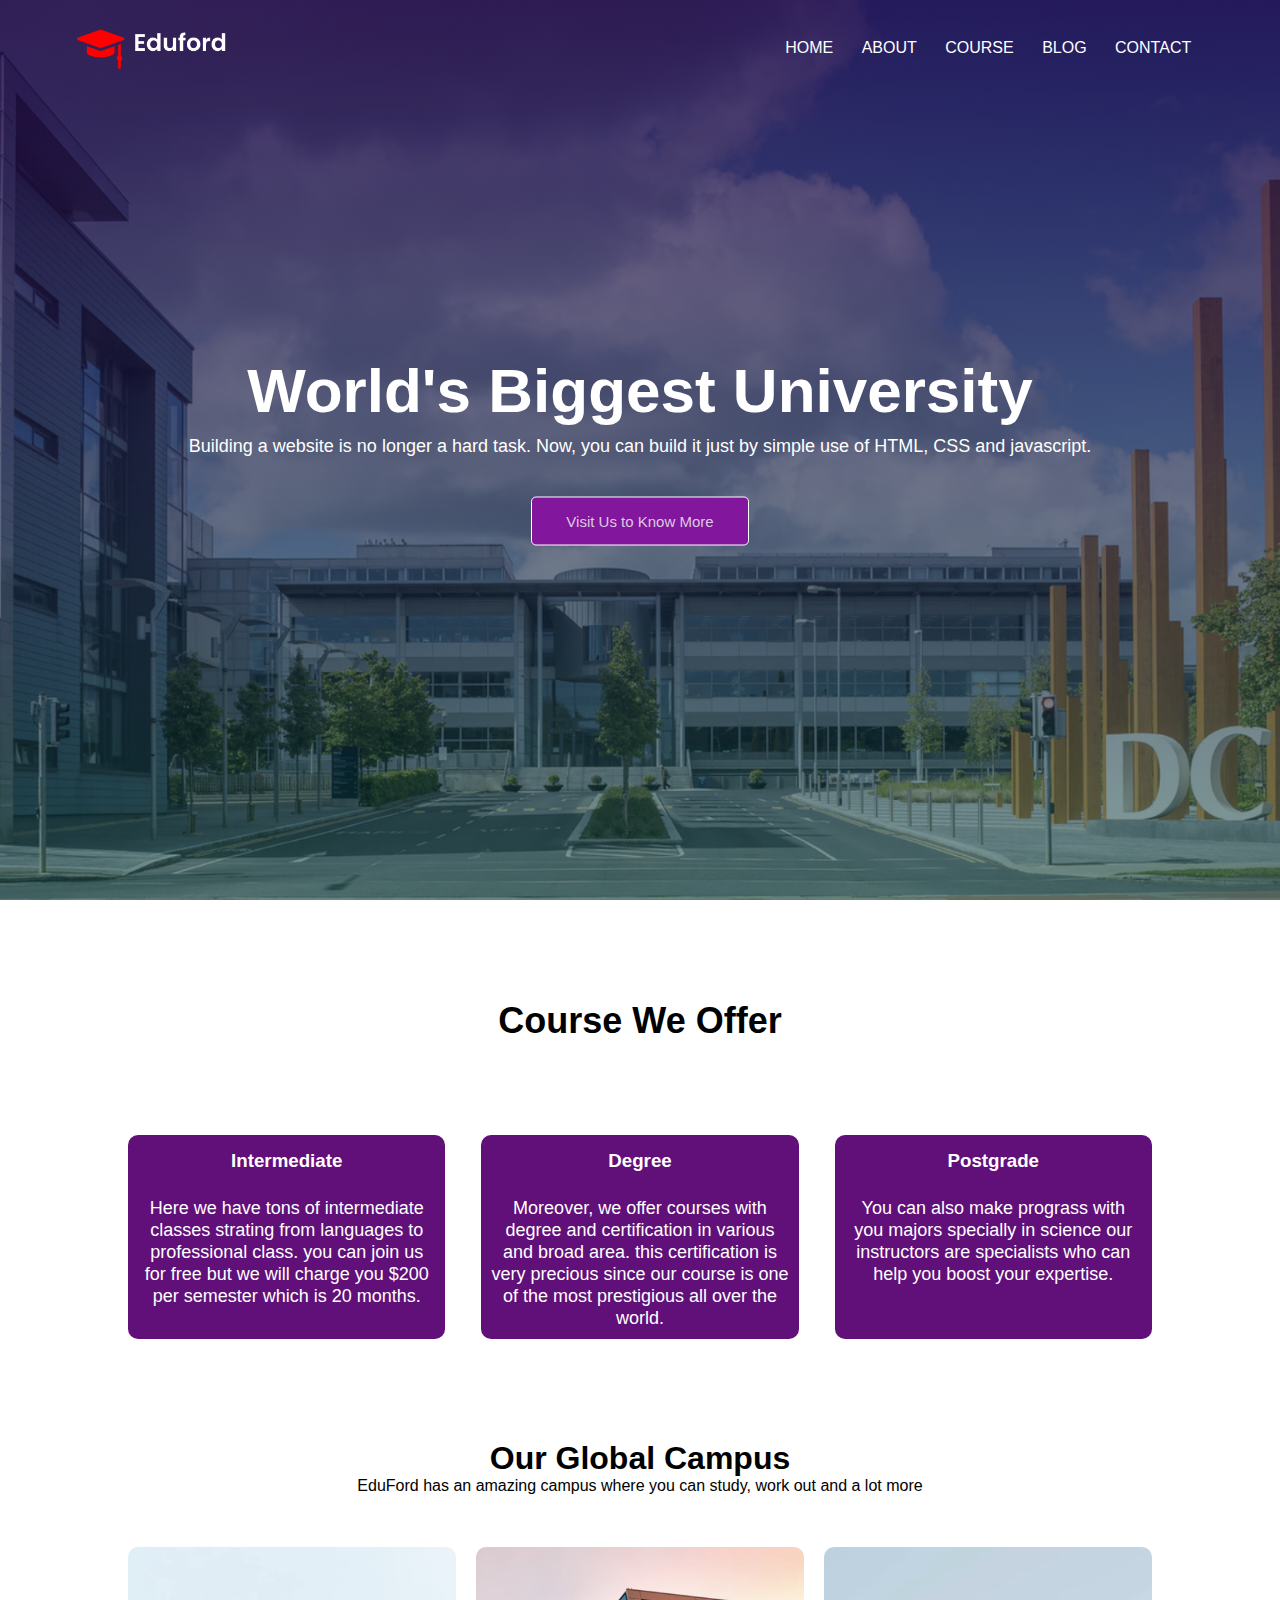
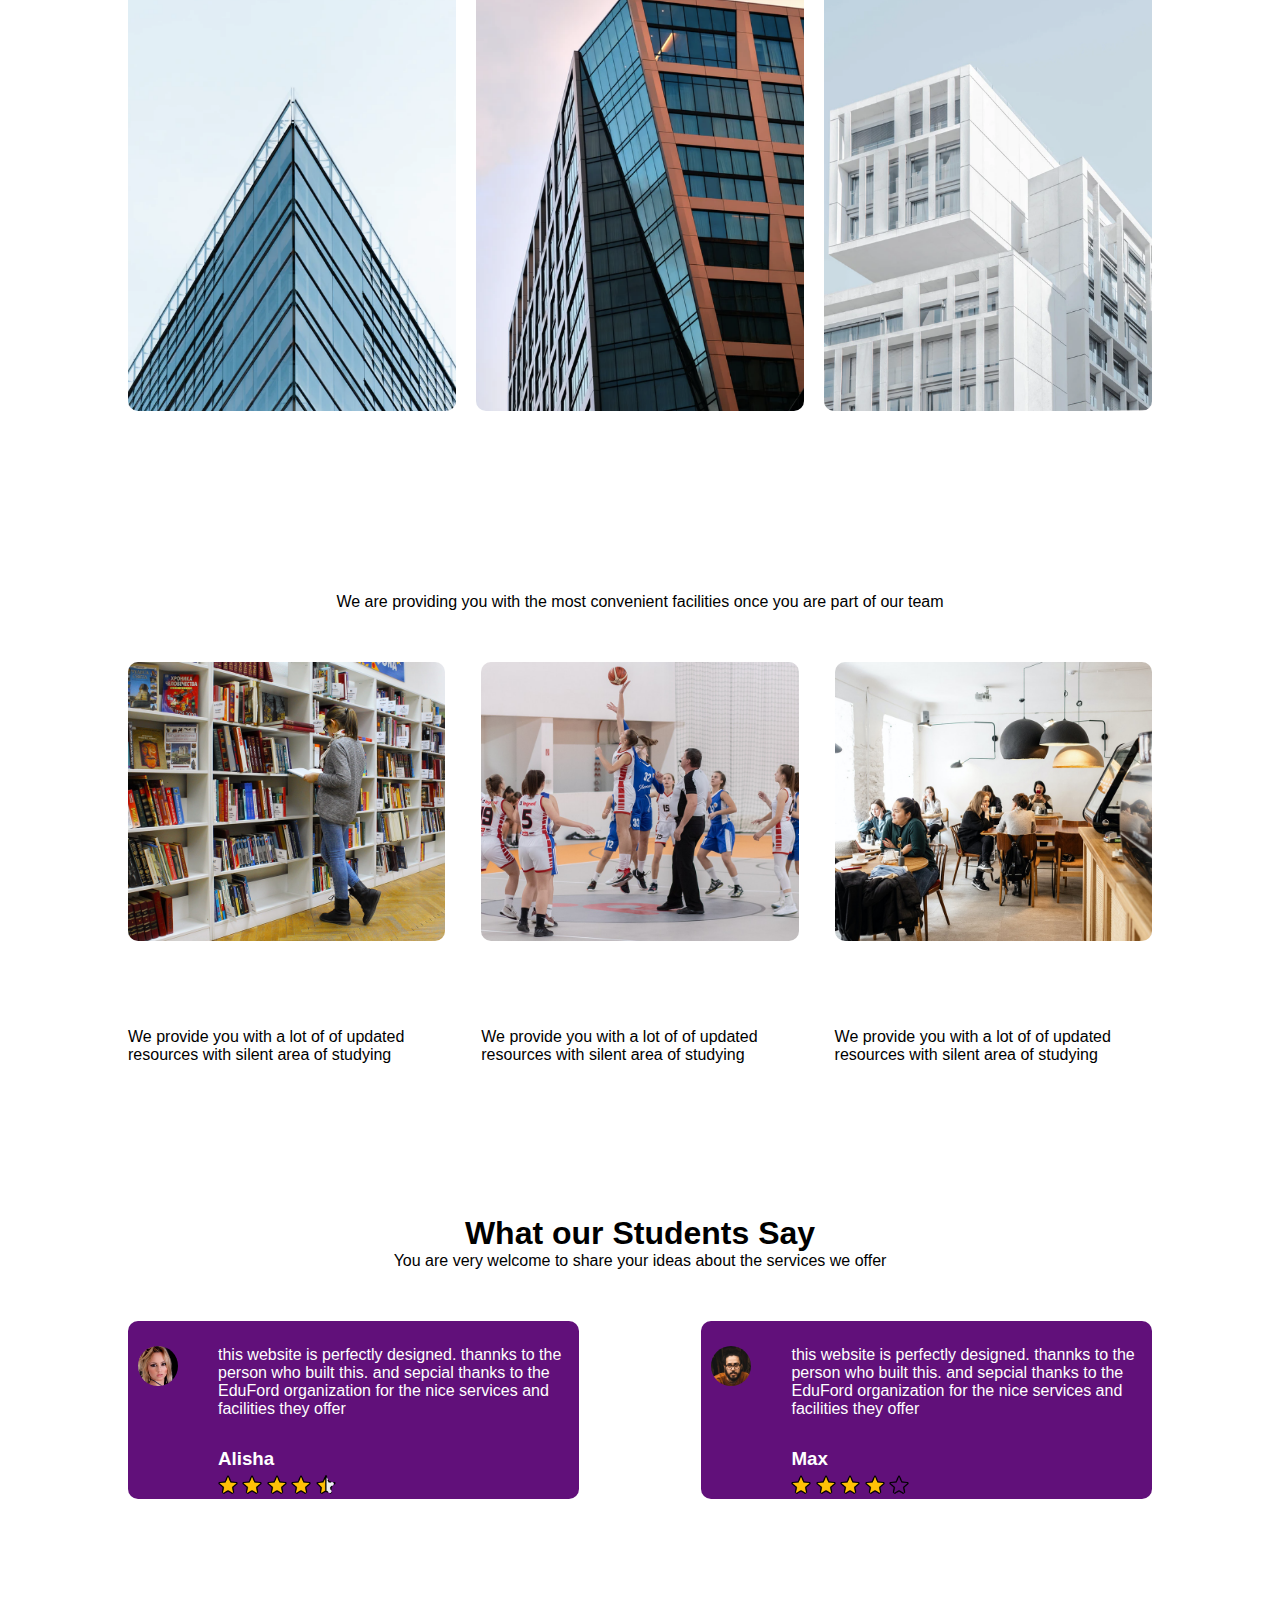
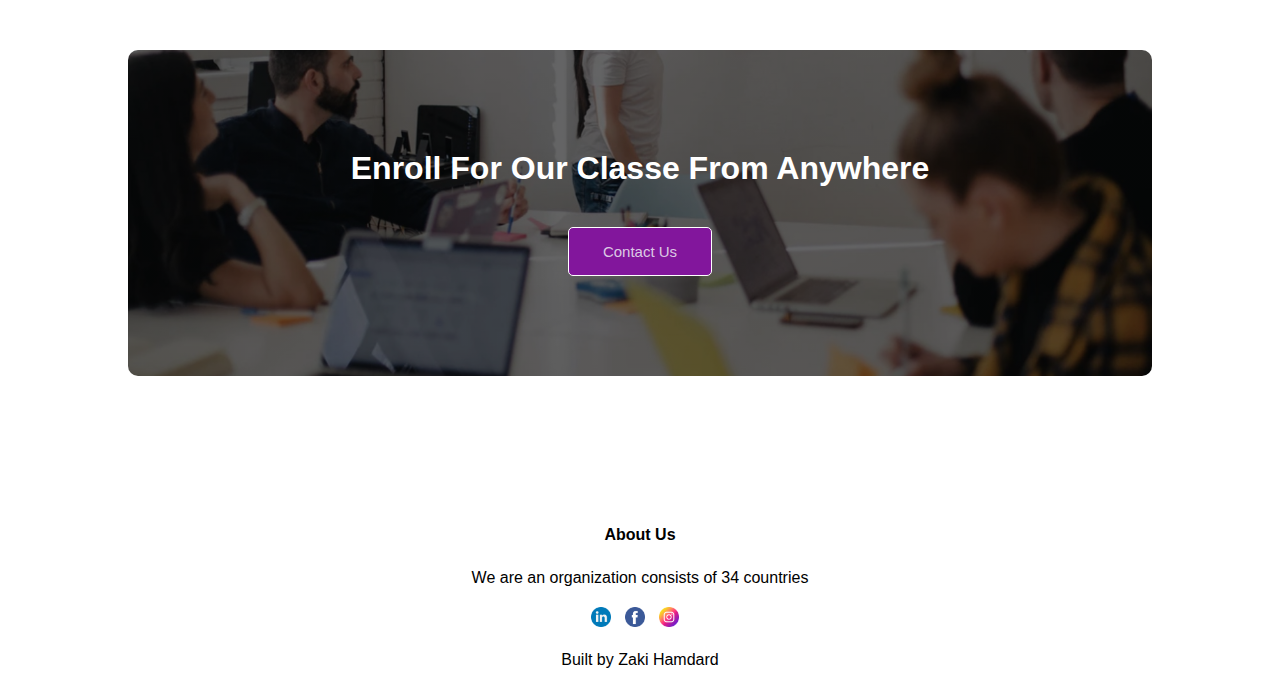
<file: index.html>
<!DOCTYPE html>
<html lang="en">
<head>
    <meta charset="UTF-8">
    <meta http-equiv="X-UA-Compatible" content="IE=edge">
    <meta name="viewport" content="width=device-width, initial-scale=1.0">
    <link rel="stylesheet" href="style.css">
    <title>EduFord University</title>
    
</head>
<body>
    <section class="header">
        <nav>
            <a href="index.html">
                <img src="eduford_img/logo.png" alt="logo">
            </a>
            <div class="nav-links" id="navLinks">
                <img src="eduford_img/close.png" alt="menu" class="fa fa-times" onclick="hideMenu()">
                <ul>
                    <li><a href="index.html">HOME</a></li>
                    <li><a href="about.html">ABOUT</a></li>
                    <li><a href="">COURSE</a></li>
                    <li><a href="">BLOG</a></li>
                    <li><a href="">CONTACT</a></li>
                </ul>
            </div>
            <img src="eduford_img/menu.png" alt="menu" class="fa fa-bars" onclick="showMenu()">
        </nav>
        <div class="text-box">
            <h1>World's Biggest University</h1>
            <p>Building a website is no longer a hard task. Now, you can build it just by simple use of HTML, CSS and javascript.
            </p>
            <a href="" class="hero-btn">Visit Us to Know More</a>
        </div>
    </section>

    <!--- Course -->

    <section class="course" id="course">
        <h1>Course We Offer</h1>
        <p>There are tons of classes for which you can enroll!</p>
        <div class="row">
            <div class="course-col">
                <h3>Intermediate</h3>
                <p>Here we have tons of intermediate classes strating from
                    languages to professional class. you can join us for free but
                    we will charge you $200 per semester which is 20 months.
                </p>
            </div>
            <div class="course-col">
                <h3>Degree</h3>
                <p>Moreover, we offer courses with degree and certification in
                    various and broad area. this certification is very precious 
                    since our course is one of the most prestigious all over the world.
                </p>
            </div>
            <div class="course-col">
                <h3>Postgrade</h3>
                <p>You can also make prograss with you majors specially in science
                    our instructors are specialists who can help you boost your expertise.
                </p>
            </div>
        </div>
    </section>

    <!--- Campus -->

    <section class="campus">
        <h1>Our Global Campus</h1>
        <p>EduFord has an amazing campus where you can study, work out and a lot more</p>
        <div class="row">
            <div class="campus-col">
                <img src="eduford_img/london.png" alt="London">
                <div class="layer">
                    <h3>LONDON</h3>
                </div>
            </div>
                <div class="campus-col">
                    <img src="eduford_img/newyork.png" alt="London">
                    <div class="layer">
                        <h3>NEW YORK</h3>
                    </div>
                </div>
                <div class="campus-col">
                    <img src="eduford_img/washington.png" alt="London">
                    <div class="layer">
                        <h3>WASHINGTON</h3>
                    </div>
                </div>
            </div>
        </div>
    </section>

    <!--- Facilities-->

    <section class="facilities">
        <h3>Our Facilities</h3>
        <p>We are providing you with the most convenient facilities once you are part of our team</p>
        <div class="row">
            <div class="facilities-col">
                <img src="eduford_img/library.png" alt="library">
                <h3>The Best and Large Library</h3>
                <p>We provide you with a lot of of updated resources with silent area of studying</p>
            </div>
            <div class="facilities-col">
                <img src="eduford_img/basketball.png" alt="library">
                <h3>Large Play Ground</h3>
                <p>We provide you with a lot of of updated resources with silent area of studying</p>
            </div>
            <div class="facilities-col">
                <img src="eduford_img/cafeteria.png" alt="library">
                <h3>Tasty and Healthy Food</h3>
                <p>We provide you with a lot of of updated resources with silent area of studying</p>
            </div>
        </div>
    </section>

    <!--- Testimonials  -->

    <section class="testimonial">
        <h1>What our Students Say</h1>
        <p>You are very welcome to share your ideas about the services we offer</p>
        <div class="row">
            <div class="testimonial-col">
                <img src="eduford_img/user1.jpg" alt="user 1">
                <div>
                    <p>this website is perfectly designed. thannks to the person who built this.
                        and sepcial thanks to the EduFord organization for the nice services and facilities they offer
                    </p>
                    <h3>Alisha</h3>
                    <div class="rating">
                        <img src="eduford_img/star.png" alt="star" >
                    <img src="eduford_img/star.png" alt="star" >
                    <img src="eduford_img/star.png" alt="star" >
                    <img src="eduford_img/star.png" alt="star" >
                    <img src="eduford_img/rating.png" alt="star" >
                    </div>
                </div>
            </div>
            <div class="testimonial-col">
                <img src="eduford_img/user2.jpg" alt="user 1">
                <div>
                    <p>this website is perfectly designed. thannks to the person who built this.
                        and sepcial thanks to the EduFord organization for the nice services and facilities they offer
                    </p>
                    <h3>Max</h3>
                    <div class="rating">
                        <img src="eduford_img/star.png" alt="star" >
                    <img src="eduford_img/star.png" alt="star" >
                    <img src="eduford_img/star.png" alt="star">
                    <img src="eduford_img/star.png" alt="star" >
                    <img src="eduford_img/star-1.png" alt="star" >
                    </div>
                </div>
            </div>
        </div>
    </section>

    <!--- call to action  -->

    <section class="cta">
        <h1>Enroll For Our Classe From Anywhere</h1>
        <a href="" class="hero-btn">Contact Us</a>
    </section>

    <!--- footer -->
    
    <section class="footer" id="footer">
        <h4>About Us</h4>
        <p>We are an organization consists of 34 countries</p>
        <div class="icons">
            <a href=""><img src="eduford_img/linkedin.png" ></a>
            <a href=""><img src="eduford_img/facebook.png" ></a>
            <a href=""><img src="eduford_img/instagram.png"></a>
            <p>Built by Zaki Hamdard</p>
        </div>
    </section>

    <!--- Javascript for toggle menu -->
    <script>
        var navLinks = document.getElementById("navLinks");
        function showMenu(){
            navLinks.style.right = "0";
        }
        function hideMenu(){
            navLinks.style.right = "-200px";
        }
    </script>
    
</body>
</html>
</file>
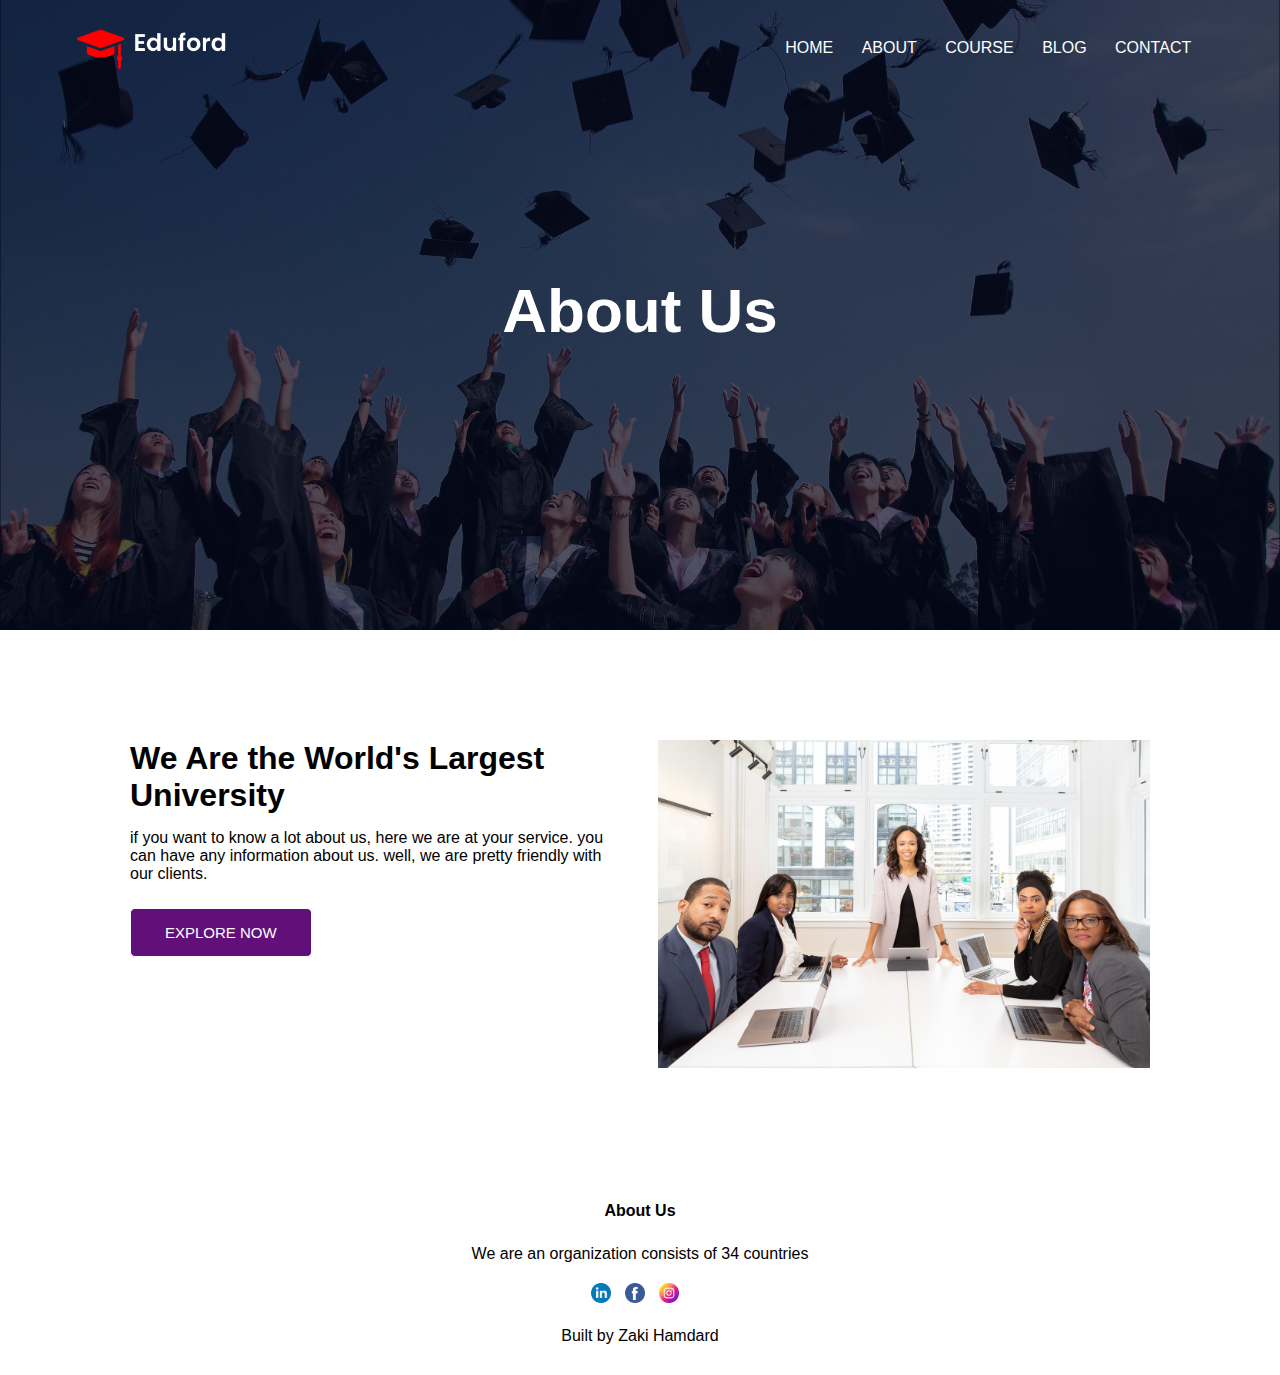
<file: about.html>
<!DOCTYPE html>
<html lang="en">
<head>
    <meta charset="UTF-8">
    <meta http-equiv="X-UA-Compatible" content="IE=edge">
    <meta name="viewport" content="width=device-width, initial-scale=1.0">
    <link rel="stylesheet" href="style.css">
    <title>About Us</title>
    
</head>
<body>
    <section class="sub-header">
        <nav>
            <a href="index.html">
                <img src="eduford_img/logo.png" alt="logo">
            </a>
            <div class="nav-links" id="navLinks">
                <img src="eduford_img/close.png" alt="menu" class="fa fa-times" onclick="hideMenu()">
                <ul>
                    <li><a href="">HOME</a></li>
                    <li><a href="">ABOUT</a></li>
                    <li><a href="">COURSE</a></li>
                    <li><a href="">BLOG</a></li>
                    <li><a href="">CONTACT</a></li>
                </ul>
            </div>
            <img src="eduford_img/menu.png" alt="menu" class="fa fa-bars" onclick="showMenu()">
        </nav>
        <div class="text-box">
            <h1>About Us</h1>
        </div>
    </section>


    <!-- about us content -->
    <section class="about-us">
        <div class="row">
            <div class="about-col">
                <h1>We Are the World's Largest University</h1>
                <p>if you want to know a lot about us, here we are at your service. you can
                    have any information about us. well, we are pretty friendly with our clients. 
                </p>
                <a href="" class="hero-btn" style="color: white; background-color: rgb(97, 16, 122);">EXPLORE NOW</a>
            </div>
            <div class="about-col">
                <img src="eduford_img/about.jpg" alt="about">
            </div>
        </div>
    </section>

   

    <!--- footer -->
    
    <section class="footer" id="footer">
        <h4>About Us</h4>
        <p>We are an organization consists of 34 countries</p>
        <div class="icons">
            <a href=""><img src="eduford_img/linkedin.png" ></a>
            <a href=""><img src="eduford_img/facebook.png" ></a>
            <a href=""><img src="eduford_img/instagram.png"></a>
            <p>Built by Zaki Hamdard</p>
        </div>
    </section>

    <!--- Javascript for toggle menu -->
    <script>
        var navLinks = document.getElementById("navLinks");
        function showMenu(){
            navLinks.style.right = "0";
        }
        function hideMenu(){
            navLinks.style.right = "-200px";
        }
    </script>
    
</body>
</html>
</file>
<file: style.css>
*{
    margin: 0;
    padding: 0;
    font-family: -apple-system, BlinkMacSystemFont, 'Segoe UI', Roboto, Oxygen, Ubuntu, Cantarell, 'Open Sans', 'Helvetica Neue', sans-serif;
}

.header{
    min-height: 100vh;
    width: 100%;
    background-image: linear-gradient(rgba(32, 1, 68, 0.764), rgba(6, 63, 53, 0.5)), url(eduford_img/banner.png);
    background-position: center;
    background-size: cover;
    position: relative;
}

nav{
    display: flex;
    padding: 2% 6%;
    justify-content: space-between;
    align-items: center;
}

nav img{
    width: 150px;
}

.nav-links{
    flex: 1;
    text-align: right;
}

.nav-links ul li{
    list-style-type: none;
    display: inline-block;
    padding: 8px 12px;
    position: relative;
}

.nav-links ul li a{
    color: white;
    text-decoration: none;
}

.nav-links ul li::after{
    content: '';
    width: 0%;
    height: 2px;
    background: yellow;
    display: block;
    margin: auto;
    transition: 0.5s;
}

.nav-links ul li:hover{
    background-color: rgba(161, 4, 201, 0.747);
    border-radius: 7px;
    transition:0.7s;
}

.nav-links ul li:hover::after{
    width: 100%;

}

.text-box{
    width: 90%;
    color: white;
    position: absolute;
    top: 50%;
    left: 50%;
    transform: translate(-50%, -50%);
    text-align: center;
}

.text-box h1{
    font-size: 62px;
}

.text-box p{
    margin: 10px 0 40px;
    font-size: 18px;
}

.hero-btn{
    display: inline-block;
    text-decoration: none;
    color: rgba(245, 250, 250, 0.795);
    border: 1px solid white;
    border-radius: 5px;
    padding: 15px 34px;
    font-size: 15px;
    background: rgba(130, 22, 156, 1);
    position: relative;
    cursor: pointer;
}

.hero-btn:hover{
    border: 1px solid yellow;
    background: rgba(82, 9, 100, 0.747);
    transition: 1s;
}

nav .fa{
    display: none;
}

@media(max-width: 700px){
    .text-box h1{
        font-size: 30px;
    }
    .text-box p{
        font-size: 15px;
    }
    .nav-links ul li{
        display: block;
    }

    .nav-links {
        position: absolute;
        background: rgba(82, 9, 100, 0.847);
        height: 100vh;
        width: 200px;
        top: 0;
        right: -200px;
        text-align: left;
        z-index: 2;
        transition: 1s;
    }

    nav .fa{
        display: block;
        width: 30px;
        height: 30px;
        color: white;
        margin: 1px;
        font-size: 30px;
        cursor: pointer;
    }

    .fa-times{
        padding-left: 160px;
        padding-top: 10px;
    }

    .nav-links ul{
        padding: 30px;
    }
}

/* Course Section */

.course{
    width: 80%;
    margin: auto;
    text-align: center;
    padding-top: 100px;
}

.course h1{
    font-size: 36px;
    font-weight: 600;
}

.course p{
    color: white;
    font-size: 18px;
    font-weight: 300;
    padding: 10px;
    line-height: 22px;
}

.row{
    margin-top: 5%;
    display: flex;
    justify-content: space-between;
}

.course-col{
    flex-basis: 31%;
    background: rgba(97, 16, 122, 1);
    border-radius: 10px;
    margin-bottom: 5%;
    pad: 20px 12px;
    box-sizing: border-box;
    transition: 0.5s;
}

h3{
    text-align: center;
    color: white;
    font-weight: 600;
    padding: 15px 0;
}

.course-col:hover{
    box-shadow: 0 0 20px 0px rgba(14, 3, 54, 0.7);
}

@media(max-width: 700px){
    .row{
        flex-direction: column;
    }
}

.campus{
    width: 80%;
    padding-top: 50px;
    margin: auto;
    text-align: center;
}

.campus-col{
    flex-basis: 32%;
    border-radius: 10px;
    margin-bottom: 30px;
    position: relative;
    overflow: hidden;
}

.campus-col img{
    width: 100%;
    display: block;
}

.layer{
    background: transparent;
    height: 100%;
    width: 100%;
    position: absolute;
    top: 0;
    left: 0;
    transition: 0.5s;
}

.layer:hover{
    background: rgba(166, 32, 199, 0.575);
}


.layer h3{
    width: 100%;
    font-weight: 500;
    color: white;
    font-size: 26px;
    bottom: 0;
    left: 50%;
    transform: translateX(-50%);
    position: absolute;
    opacity: 0;
    transition: 0.5s;
}


.layer:hover h3{
    bottom: 49%;
    opacity: 1;
}

/*  facilities  */

.facilities{
    width: 80%;
    padding-top: 100px;
    margin: auto;
    text-align: center;
    
}

.facilities-col{
    flex-basis: 31%;
    border-radius: 10px;
    padding-bottom: 5%;
    text-align: left;
}

.facilities-col img{
    width: 100%;
    border-radius: 10px;
}

.facilities-col p{
    padding: 0;
}

.facilities-col h3{
    margin-top: 16px;
    margin-bottom: 15px;
    text-align: left;
}

.testimonial{
    width: 80%;
    margin: auto;
    text-align: center;
    padding-top: 100px;
}

.testimonial-col{
    flex-basis: 44%;
    border-radius: 10px;
    margin-bottom: 5%;
    text-align: left;
    background:rgb(97, 16, 122);
    padding-top: 25px;
    cursor: pointer;
    display: flex;
}

.testimonial-col img{
    height: 40px;
    margin-left: 10px;
    margin-right: 40px;
    border-radius: 50%;
}

.testimonial-col p{
    margin-right: 10px;
    padding: 0;
    color: white;
}

.testimonial-col h3{
    margin-top: 15px;
    color: black;
    text-align: left;
    color: white;
}

.rating{
    margin-left: 40px;
    margin-top: -10px;
}

.rating img{
    display: inline-block;
    height: 20px;
    margin-left: -40px;
}

@media(max-width: 700px){
    .testimonial-col img{
        margin-left: 0px;
        margin-right: 15px;
    }
    .rating img{
        display: inline-block;
        height: 20px;
        margin-left: -15px;
    }

    .rating{
        margin-left: 10px;
        margin-top: -10px;
    }
}

.cta{
    margin: 100px auto;
    width: 80%;
    background-image: linear-gradient(rgba(0, 0, 0, 0.6), rgba(0, 0, 0, 0.6)), url(eduford_img/banner2.jpg);
    background-position: center;
    background-size: cover;
    border-radius: 10px;
    text-align: center;
    padding: 100px 0;
}

.cta h1{
    color: white;
    margin-bottom: 40px;
    padding: 0;
}

@media(max-width: 700px){
    .cta h1{
        font-size: 20px;
    }
}

/* footer */

.footer{
    width: 100%;
    text-align: center;
    padding: 30px 0;
}

.footer h4{
    margin-top: 20px;
    margin-bottom: 25px;
    font-weight: 600;
}

.icons img{
    height: 20px;
    width: 20px;
    padding-top: 20px;
    padding-right: 10px;
}

.icons p{
    padding-top: 20px;
}


/*  about us page  */

.sub-header{

    height: 70vh;
    width: 100%;
    background-image: linear-gradient(rgba(4, 9, 30, 0.7), rgba(4, 9, 30, 0.7)), url(eduford_img/background.jpg);
    background-position: center;
    background-size: cover;
    text-align: center;
}

.sub-header h1{
    margin-bottom: 280px;
}

.about-us{
    width: 80%;
    margin: auto;
    margin-top: 80px;
    margin-bottom: 50px;
}

.about-col{
    flex-basis: 48%;
    padding: 30px 2px;
}

.about-col img{
    width: 100%;
}

.about-col h1{
    padding-top: 0;
}

.about-col p{
    padding: 15px 0 25px;
}
</file>
